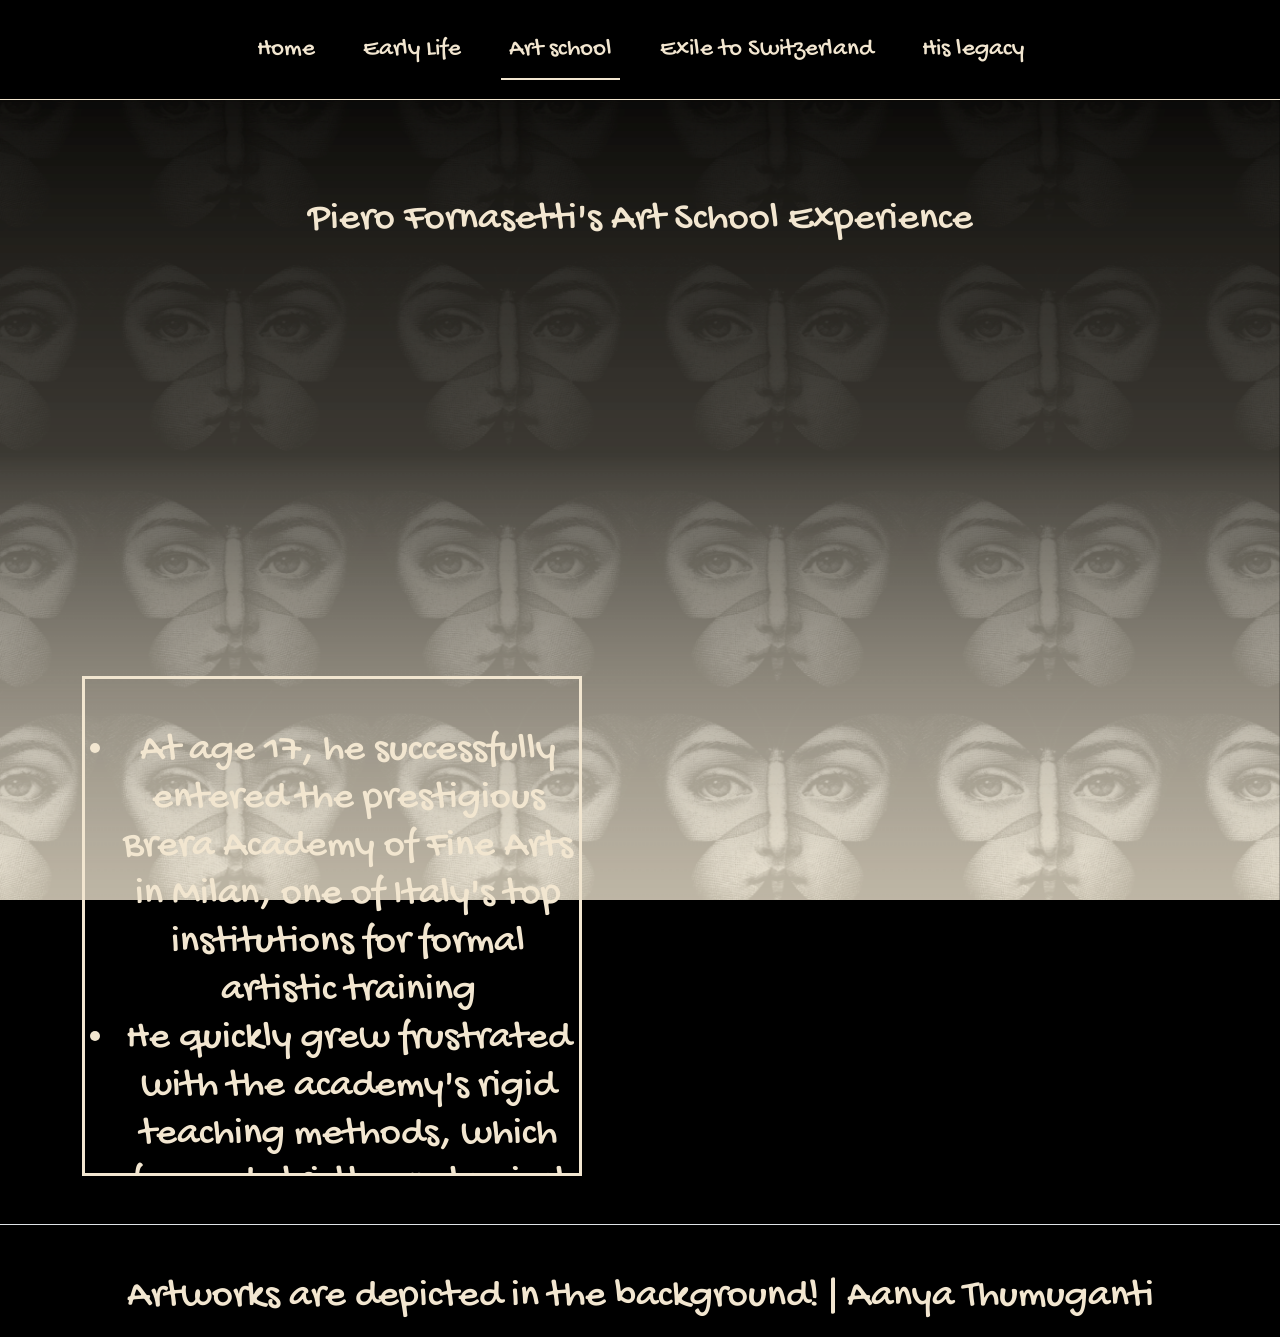
<file: artSchool.html>
<!doctype html>
<html lang="en">
  <head>
    <meta charset="utf-8">
    <meta name="viewport" content="width=device-width, initial-scale=1">
    <title>Bootstrap demo</title>

    <link rel="preconnect" href="https://fonts.googleapis.com">
<link rel="preconnect" href="https://fonts.gstatic.com" crossorigin>
<link href="https://fonts.googleapis.com/css2?family=Gochi+Hand&display=swap" rel="stylesheet">


    <link href="https://cdn.jsdelivr.net/npm/bootstrap@5.3.8/dist/css/bootstrap.min.css" rel="stylesheet">


    <link rel="stylesheet" href="style.css">


  </head>


  <body class="d-flex flex-column min-vh-100">
  
  
  <!--START OF THE NAV BAR -->
  <nav class="navbar navbar-expand-lg bg-black color-white border-bottom" style="--bs-border-color: #f2e6d0;">
  <div class="container-fluid">
      
    <button class="navbar-toggler" type="button" data-bs-toggle="collapse" data-bs-target="#navbarNav" aria-controls="navbarNav" aria-expanded="false" aria-label="Toggle navigation">
      <span class="navbar-toggler-icon"></span>
    </button>
    <div class="collapse navbar-collapse justify-content-center" id="navbarNav">
      <ul class="navbar-nav">
        <li class="nav-item">
          <a class="nav-link mx-3" aria-current="page" href="index.html">Home</a>
        </li>
        <li class="nav-item">
          <a class="nav-link mx-3" href="earlyLife.html">Early Life</a>
        </li>
        <li class="nav-item">
          <a class="nav-link active mx-3" href="artSchool.html">Art school</a>
        </li>
        
        <li class="nav-item">
          <a class="nav-link mx-3" href="exile.html">Exile to Switzerland </a>
        </li>
        
        <li class="nav-item">
          <a class="nav-link mx-3" href="fame.html">His legacy</a>
        </li>
        
        
        
      </ul>
    </div>
  </div>
</nav>
  

    <div class="artSchool-bg"> </div>

  


  <div class="container justify-content-center d-flex mt-5 mb-5 flex-grow-1">


<div class="row g-4">

<div class="col-lg-12">

            <h1 class="text-center font color mt-5"> Piero Fornasetti's Art School Experience</h1>

          </div>




          <div class="col-lg-8 col-md-6 col-sm-12">


            <div class="divtext">

              <h1 class="text-center pt-5"> 

                <ul class="font color">

                  <li>At age 17, he successfully entered the prestigious Brera Academy of Fine Arts in Milan, one of Italy's top institutions for formal artistic training</li>
                  <li>He quickly grew frustrated with the academy's rigid teaching methods, which focused strictly on classical copying rather than original experimentation and modern design</li>
                  <li>After just two years, his headstrong personality and refusal to conform to the school's strict curriculum led to his official expulsion for rebellion against the faculty</li>
                  <li>Rather than seeing expulsion as a setback, he used it as an opportunity to launch an intense period of self-directed study, teaching himself advanced printmaking, engraving, and lithography techniques</li>
                  <li>His brief, turbulent art school experience shaped his lifelong belief that true artistic innovation could not be taught in a classroom, leading him to treat his entire career as a continuous personal experiment</li>



                </ul>
          
          

         <!-- end of DIV TEXT -->
      </div>
      
     <!-- end of COL DIV -->
  </div>



        <!-- RoW DIV END -->
      </div>





    




    <!-- container div end -->
  </div>
      
      
          
          
  
  
    <footer class="d-flex align-items-center justify-content-center bg-black mt-auto pt-5 border-top">
      <h1 class="text-center mb-3 color font"> Artworks are depicted in the background! | Aanya Thumuganti </h1>
      
    </footer>

  


<script>
  window.addEventListener('scroll', () => {
    // FIX: Look for class .index-bg instead of ID #bg-layer
    const bgLayer = document.querySelector('.artSchool-bg');
    if (!bgLayer) return;

    const fadeDistance = 400; 
    const currentScroll = window.scrollY;

    let opacity = 1 - (currentScroll / fadeDistance);
    if (opacity < 0) opacity = 0;

    bgLayer.style.opacity = opacity;
  });
</script>





  
  </body>

  
</html>
</file>
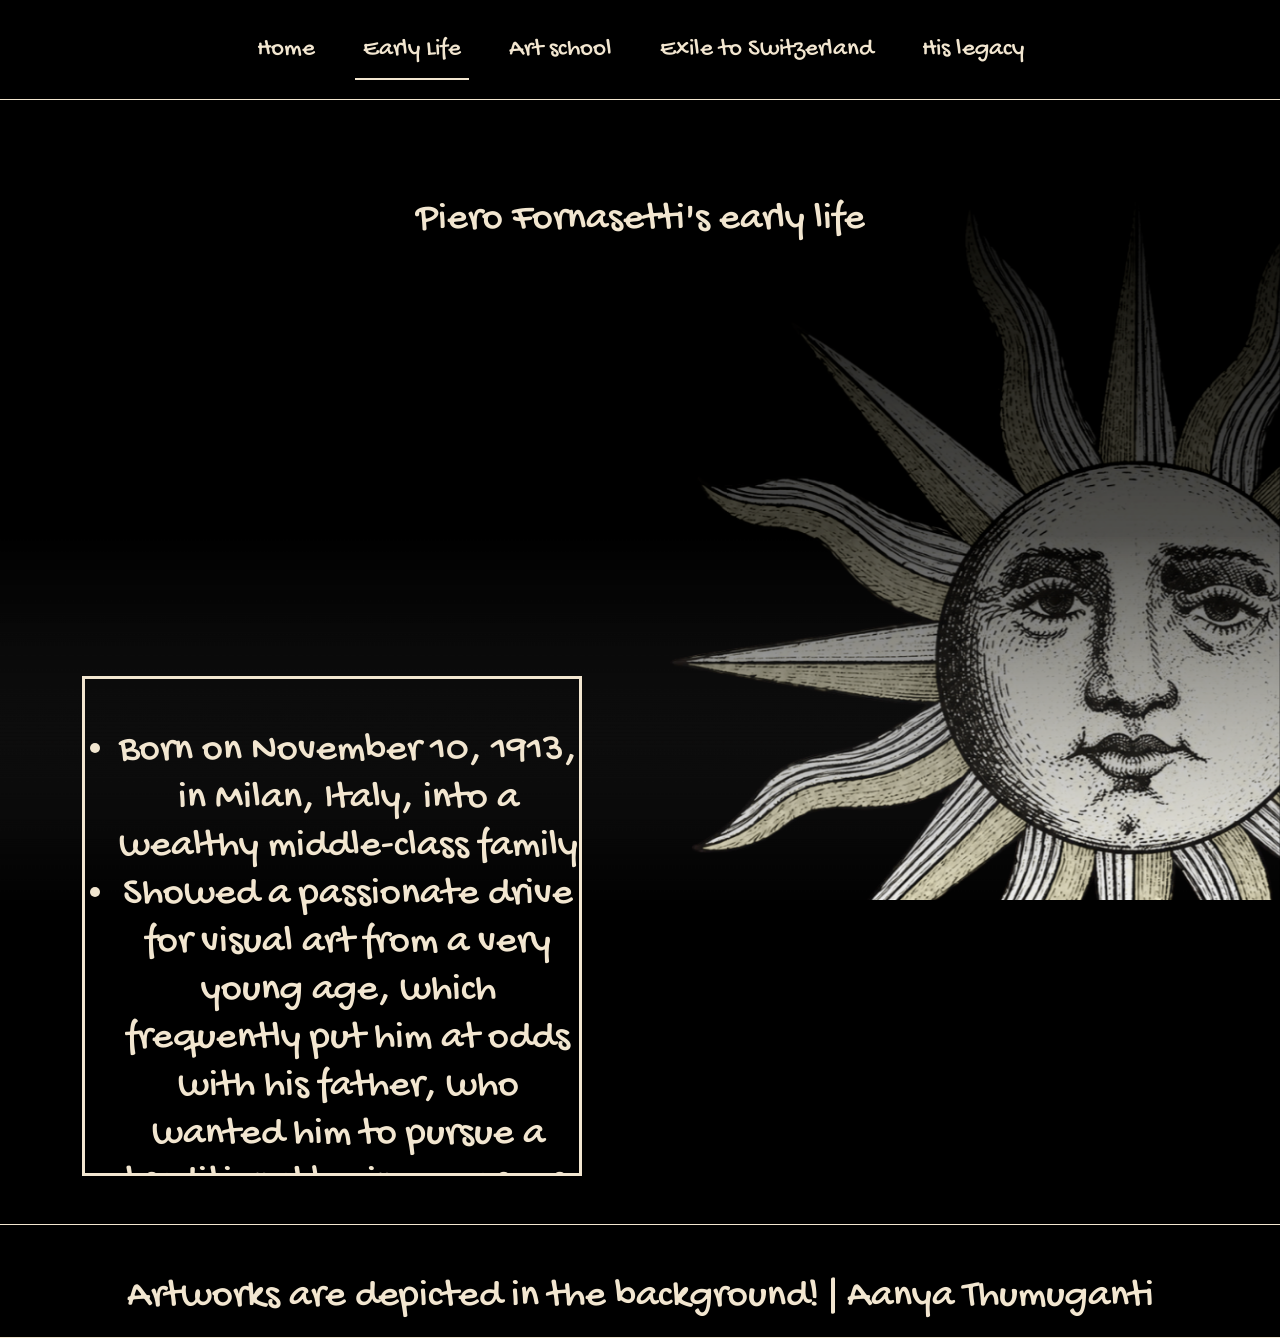
<file: earlyLife.html>
<!doctype html>
<html lang="en">
  <head>
    <meta charset="utf-8">
    <meta name="viewport" content="width=device-width, initial-scale=1">
    <title>Bootstrap demo</title>

    <link rel="preconnect" href="https://fonts.googleapis.com">
<link rel="preconnect" href="https://fonts.gstatic.com" crossorigin>
<link href="https://fonts.googleapis.com/css2?family=Gochi+Hand&display=swap" rel="stylesheet">


        <link href="https://cdn.jsdelivr.net/npm/bootstrap@5.3.8/dist/css/bootstrap.min.css" rel="stylesheet">


    <link rel="stylesheet" href="style.css">


  </head>


  <body class="d-flex flex-column min-vh-100 border-bottom" style="--bs-border-color: #f2e6d0;">
  
  
  <!--START OF THE NAV BAR -->
  <nav class="navbar navbar-expand-lg bg-black color-white border-bottom" style="--bs-border-color: #f2e6d0;">
  <div class="container-fluid">
      
    <button class="navbar-toggler" type="button" data-bs-toggle="collapse" data-bs-target="#navbarNav" aria-controls="navbarNav" aria-expanded="false" aria-label="Toggle navigation">
      <span class="navbar-toggler-icon"></span>
    </button>
    <div class="collapse navbar-collapse justify-content-center" id="navbarNav">
      <ul class="navbar-nav">
        <li class="nav-item">
          <a class="nav-link mx-3" aria-current="page" href="index.html">Home</a>
        </li>
        <li class="nav-item">
          <a class="nav-link active mx-3" href="earlyLife.html">Early Life</a>
        </li>
        <li class="nav-item">
          <a class="nav-link mx-3" href="artSchool.html">Art school</a>
        </li>
        
        <li class="nav-item">
          <a class="nav-link mx-3" href="exile.html">Exile to Switzerland </a>
        </li>
        
        <li class="nav-item">
          <a class="nav-link mx-3" href="fame.html">His legacy</a>
        </li>
        
        
        
      </ul>
    </div>
  </div>
</nav>
  
    <div class="earlyLife-bg"> </div>




  
  <div class="container justify-content-center d-flex mt-5 mb-5 flex-grow-1">
      
      <div class="row g-4">

        <div class="col-lg-12">
          <h1 class="text-center font color mt-5"> Piero Fornasetti's early life</h1>

        </div>

          
          <div class="col-lg-8 col-md-6 col-sm-12">


            <div class="divtext">

              <h1 class="text-center pt-5"> 

                <ul class="font color">
                  
                  <li> Born on November 10, 1913, in Milan, Italy, into a wealthy middle-class family</li>
                  <li> Showed a passionate drive for visual art from a very young age, which frequently put him at odds with his father, who wanted him to pursue a traditional business career.</li>
                  <li>Enrolled at the prestigious Brera Academy of Fine Arts in Milan to study drawing, but was expelled after just two years for insubordination and defiance toward the rigid academic curriculum</li>
                  <li>After leaving school, he turned to independent self-study, immersing himself in engraving, printing, and classical Italian history</li>
                  <li>In the mid-1930s, he established his own printshop where he experimented with printing graphic designs onto diverse materials like silk scarves, ceramics, and books</li>
                  <li>His turning point came when legendary Italian architect and designer Gio Ponti discovered Fornasetti's printed scarves at the Triennale di Milano. This spark launched one of the most prolific collaborations in 20th-century Italian design</li>




                </ul>







              </h1>

            </div>



          </div>
          
          
          
          
          
          

         <!-- end of row div -->
      </div>
      
      <!--END OF CONTAINER DIV-->
  </div>
  
  
   <footer class="d-flex align-items-center justify-content-center bg-black mt-auto pt-5 border-top">
      <h1 class="text-center mb-3 color font"> Artworks are depicted in the background! | Aanya Thumuganti</h1>
      
    </footer>

  



<script>
  window.addEventListener('scroll', () => {
    // FIX: Look for class .index-bg instead of ID #bg-layer
    const bgLayer = document.querySelector('.earlyLife-bg');
    if (!bgLayer) return;

    const fadeDistance = 400; 
    const currentScroll = window.scrollY;

    let opacity = 1 - (currentScroll / fadeDistance);
    if (opacity < 0) opacity = 0;

    bgLayer.style.opacity = opacity;
  });
</script>

  
  </body>

  
</html>
</file>
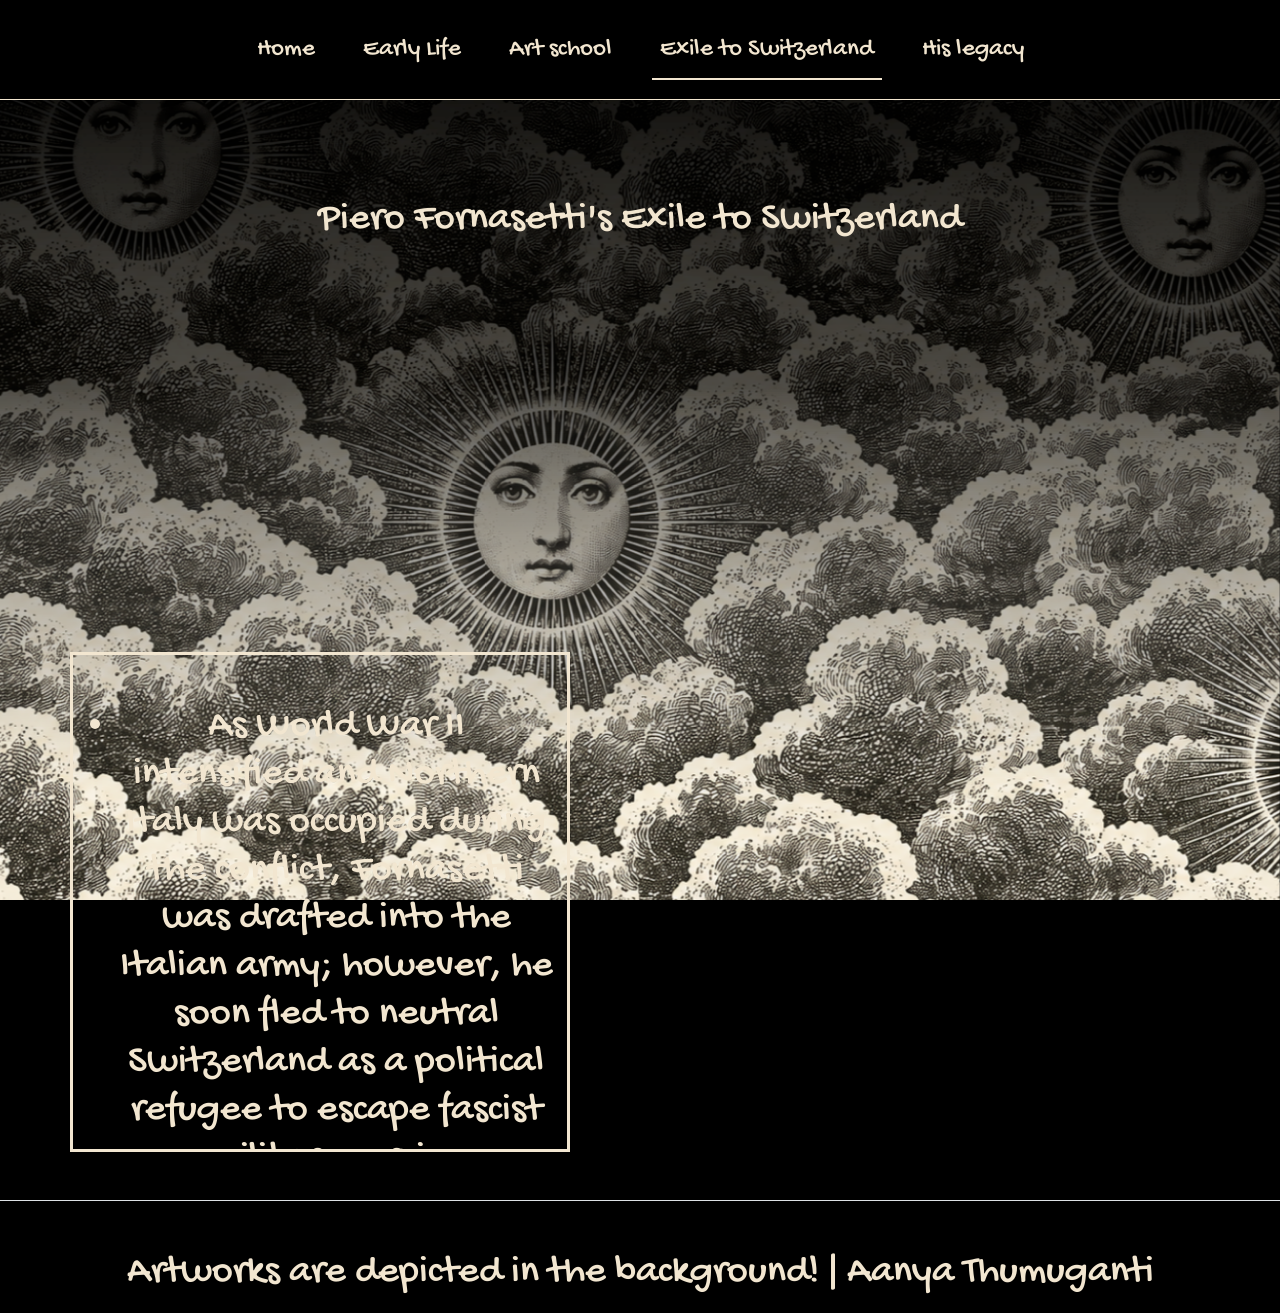
<file: exile.html>
<!doctype html>
<html lang="en">
  <head>
    <meta charset="utf-8">
    <meta name="viewport" content="width=device-width, initial-scale=1">
    <title>Bootstrap demo</title>

    <link rel="preconnect" href="https://fonts.googleapis.com">
<link rel="preconnect" href="https://fonts.gstatic.com" crossorigin>
<link href="https://fonts.googleapis.com/css2?family=Gochi+Hand&display=swap" rel="stylesheet">


        <link href="https://cdn.jsdelivr.net/npm/bootstrap@5.3.8/dist/css/bootstrap.min.css" rel="stylesheet">


    <link rel="stylesheet" href="style.css">


  </head>


  <body class="d-flex flex-column min-vh-100">
  
  
  <!--START OF THE NAV BAR -->
  <nav class="navbar navbar-expand-lg bg-black color-white border-bottom" style="--bs-border-color: #f2e6d0">
  <div class="container-fluid">
      
    <button class="navbar-toggler" type="button" data-bs-toggle="collapse" data-bs-target="#navbarNav" aria-controls="navbarNav" aria-expanded="false" aria-label="Toggle navigation">
      <span class="navbar-toggler-icon"></span>
    </button>
    <div class="collapse navbar-collapse justify-content-center" id="navbarNav">
      <ul class="navbar-nav">
        <li class="nav-item">
          <a class="nav-link mx-3" aria-current="page" href="index.html">Home</a>
        </li>
        <li class="nav-item">
          <a class="nav-link mx-3" href="earlyLife.html">Early Life</a>
        </li>
        <li class="nav-item">
          <a class="nav-link mx-3" href="artSchool.html">Art school</a>
        </li>
        
        <li class="nav-item">
          <a class="nav-link active mx-3" href="exile.html">Exile to Switzerland </a>
        </li>
        
        <li class="nav-item">
          <a class="nav-link mx-3" href="fame.html">His legacy</a>
        </li>
        
        
        
      </ul>
    </div>
  </div>
</nav>
  
    <div class="exile-bg"> </div>

  
  <div class="container justify-content-center d-flex mt-5 mb-5 flex-grow-1">
      
      <div class="row g-4">
          
          <div class="col-lg-12">

            <h1 class="text-center font color mt-5">Piero Fornasetti's Exile to Switzerland </h1>
          </div>
          
          <div class="divtext">

              <h1 class="text-center pt-5"> 

                <ul class="font color">

                  <li>As World War II intensified and Northern Italy was occupied during the conflict, Fornasetti was drafted into the Italian army; however, he soon fled to neutral Switzerland as a political refugee to escape fascist military service</li>
                  <li>He spent the majority of his exile living in Zurich and staying in refugee camps, where he managed to continue drawing, drafting, and sketching despite limited access to print equipment.</li>
                  <li>Rather than halting his creative output, the isolation of exile became an intense period of artistic production. He created thousands of detailed sketches, textile designs, and decorative concepts in notebooks</li>
                  <li>To earn a living during his exile, he took on commercial commissions, producing illustrations, posters, and book designs for local Swiss printing houses and theatrical productions</li>
                  <li>Even while separated from Italy, he maintained continuous contact with architect Gio Ponti through letters, exchanging ideas and blueprints for furniture designs that they would bring to life immediately after the war</li>
                  <li>After the war ended, he returned to a devastated Milan and immediately re-established his studio, applying the hundreds of designs conceived in Switzerland to kickstart his most famous era of furniture and ceramic production</li>




                </ul>
          
          

         <!-- end of row div -->
      </div>
          
          
          

         <!-- end of row div -->
      </div>
      
      <!--END OF CONTAINER DIV-->
  </div>
  
  
    <footer class="d-flex align-items-center justify-content-center bg-black mt-auto pt-5 border-top">
      <h1 class="text-center mb-3 color font"> Artworks are depicted in the background! | Aanya Thumuganti</h1>
      
    </footer>
  



<script>
  window.addEventListener('scroll', () => {
    // FIX: Look for class .index-bg instead of ID #bg-layer
    const bgLayer = document.querySelector('.exile-bg');
    if (!bgLayer) return;

    const fadeDistance = 400; 
    const currentScroll = window.scrollY;

    let opacity = 1 - (currentScroll / fadeDistance);
    if (opacity < 0) opacity = 0;

    bgLayer.style.opacity = opacity;
  });
</script>

  
  </body>

  
</html>
</file>
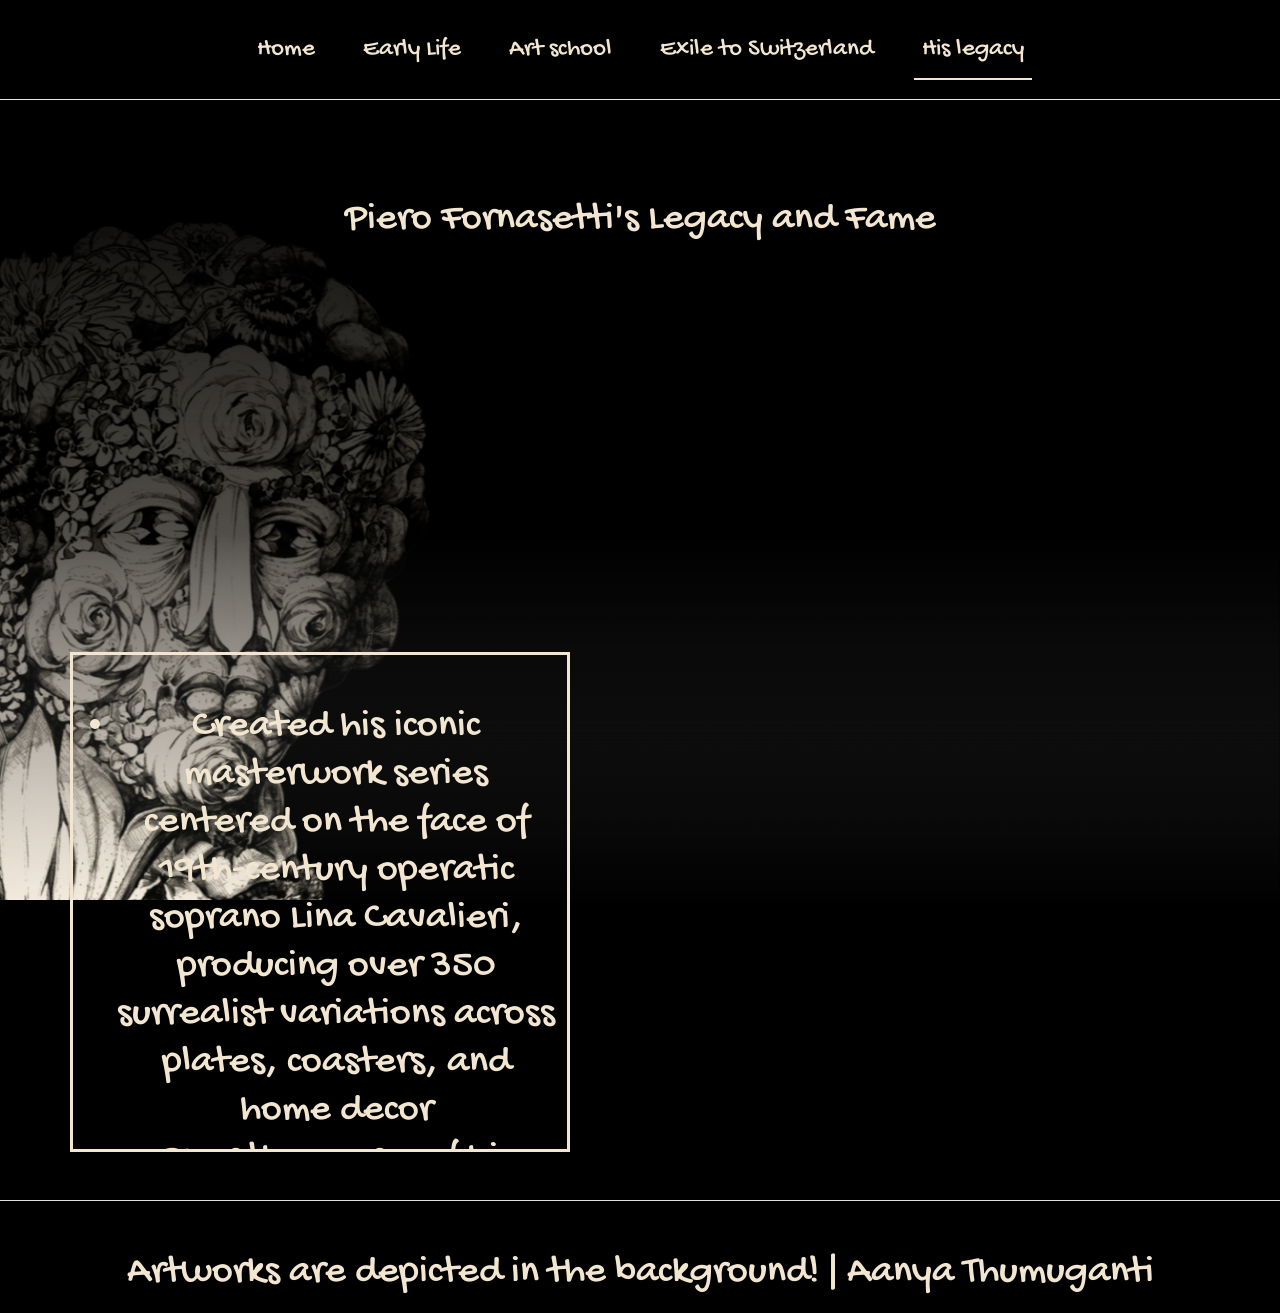
<file: fame.html>
<!doctype html>
<html lang="en">
  <head>
    <meta charset="utf-8">
    <meta name="viewport" content="width=device-width, initial-scale=1">
    <title>Bootstrap demo</title>

    <link rel="preconnect" href="https://fonts.googleapis.com">
<link rel="preconnect" href="https://fonts.gstatic.com" crossorigin>
<link href="https://fonts.googleapis.com/css2?family=Gochi+Hand&display=swap" rel="stylesheet">


        <link href="https://cdn.jsdelivr.net/npm/bootstrap@5.3.8/dist/css/bootstrap.min.css" rel="stylesheet">


    <link rel="stylesheet" href="style.css">


  </head>


  <body class="d-flex flex-column min-vh-100">
  
  
  <!--START OF THE NAV BAR -->
  <nav class="navbar navbar-expand-lg bg-black color-white border-bottom" style="--bs-border-color: #f2e6d0;">
  <div class="container-fluid">
      
    <button class="navbar-toggler" type="button" data-bs-toggle="collapse" data-bs-target="#navbarNav" aria-controls="navbarNav" aria-expanded="false" aria-label="Toggle navigation">
      <span class="navbar-toggler-icon"></span>
    </button>
    <div class="collapse navbar-collapse justify-content-center" id="navbarNav">
      <ul class="navbar-nav text-center mx-auto">
        <li class="nav-item">
          <a class="nav-link mx-3" aria-current="page" href="index.html">Home</a>
        </li>
        <li class="nav-item">
          <a class="nav-link mx-3" href="earlyLife.html">Early Life</a>
        </li>
        <li class="nav-item">
          <a class="nav-link mx-3" href="artSchool.html">Art school</a>
        </li>
        
        <li class="nav-item">
          <a class="nav-link mx-3" href="exile.html">Exile to Switzerland </a>
        </li>
        
        <li class="nav-item">
          <a class="nav-link active mx-3" href="fame.html">His legacy</a>
        </li>
        
        
        
      </ul>
    </div>
  </div>
</nav>
  

  <div class="fame-bg"> </div>

  
  
  <div class="container justify-content-center d-flex mt-5 mb-5 flex-grow-1">
      
      <div class="row g-4">
          
          <div class="col-lg-12">

            <h1 class="text-center font color mt-5"> Piero Fornasetti's Legacy and Fame </h1>

          </div>
          
          <div class="divtext">

              <h1 class="text-center pt-5"> 

                <ul class="font color">

                  <li>Created his iconic masterwork series centered on the face of 19th-century operatic soprano Lina Cavalieri, producing over 350 surrealist variations across plates, coasters, and home decor</li>
                  <li>Over the course of his lifetime, he created more than 13,000 distinct items, spanning furniture, textiles, fashion accessories, ceramics, and architectural interiors</li>
                  <li>Pioneered the application of trompe-l'œil (deceiving the eye) and graphic surrealism to functional everyday objects, transforming ordinary home goods into pieces of art</li>
                  <li>Following his death in 1988, his son Barnaba Fornasetti took over the Milanese atelier, preserving his father's archive and continuing to produce hand-printed designs, re-editions, and modern collaborations</li>
                  <li>His distinctive black-and-white graphic aesthetic, architectural motifs, and playful surrealism continue to influence high fashion, interior design, and contemporary visual arts worldwide</li>




                </ul>
          
          

         <!-- end of row div -->
      </div>
          
          
          

         <!-- end of row div -->
      </div>
      
      <!--END OF CONTAINER DIV-->
  </div>
  
  
    <footer class="d-flex align-items-center justify-content-center bg-black mt-auto pt-5 border-top">
      <h1 class="text-center mb-3 color font"> Artworks are depicted in the background! | Aanya Thumuganti</h1>
      
    </footer>

  


    <script>
  window.addEventListener('scroll', () => {
    // FIX: Look for class .index-bg instead of ID #bg-layer
    const bgLayer = document.querySelector('.fame-bg');
    if (!bgLayer) return;

    const fadeDistance = 400; 
    const currentScroll = window.scrollY;

    let opacity = 1 - (currentScroll / fadeDistance);
    if (opacity < 0) opacity = 0;

    bgLayer.style.opacity = opacity;
  });
</script>



  
  </body>

  
</html>
</file>
<file: style.css>
/* 1. Force the document background to black so the page fades to black */
html, body {
    background-color: black !important;
    margin: 0;
    padding: 0;
    position: relative;
}


body, .container, .row {
    background-color: transparent !important;
}

/* 3. Your background image fixed layer */
.index-bg {
    position: fixed;
    top: 0;
    left: 0;
    width: 100vw;
    height: 100vh;
    z-index: -1; /* Puts image behind content */
    
    background-image: url('index-bg.png');
    background-size: cover;
    background-position: center;
    background-repeat: no-repeat;
    pointer-events: none;
}

.artSchool-bg {
    position: fixed;
    top: 0;
    left: 0;
    width: 100vw;
    height: 100vh;
    z-index: -1; /* Puts image behind content */
    
    background-size: cover;
    background-position: center;
    background-repeat: no-repeat;
    pointer-events: none;
}

.earlyLife-bg {
    position: fixed;
    top: 0;
    left: 0;
    width: 100vw;
    height: 100vh;
    z-index: -1; /* Puts image behind content */
    
    background-size: cover;
    background-position: center;
    background-repeat: no-repeat;
    pointer-events: none;
}

.exile-bg {
    position: fixed;
    top: 0;
    left: 0;
    width: 100vw;
    height: 100vh;
    z-index: -1; /* Puts image behind content */
    
    background-size: cover;
    background-position: center;
    background-repeat: no-repeat;
    pointer-events: none;
}

.fame-bg {
    position: fixed;
    top: 0;
    left: 0;
    width: 100vw;
    height: 100vh;
    z-index: -1; /* Puts image behind content */
    
    background-size: cover;
    background-position: center;
    background-repeat: no-repeat;
    pointer-events: none;
}









/* Other page backgrounds for later */
.earlyLife-bg {
    background-image: url('artSchool-bg.png');
}

.artSchool-bg {
    background-image: url('earlyLife-bg.png');
}

.exile-bg {
    background-image: url('exile-bg.png');
}

.fame-bg {
    background-image: url('fame-bg.png');
}

/* Navbar & Footer styling */
.navbar {
    height: 100px;
}

.navbar .nav-link {
    color: #f2e6d0 !important;
    font-family: 'Gochi Hand';
    font-size: 25px;
    position: relative;
    display: inline-block;
     
}

.navbar .nav-link:hover {
    color: #cccccc !important;
}

.navbar .nav-link.active::after {
    content: '';
    position: absolute;
    bottom: -4px; /* Adjust spacing below text */
    left: 0;
    width: 100%;
    height: 2px; /* Line thickness */
    background-color: #f2e6d0; /* Underline color */
    
    /* Smooth sliding expansion animation */
    animation: underlineSlide 0.4s ease-in-out forwards;
}

/* Keyframes for the expanding moving line effect */
@keyframes underlineSlide {
    0% {
        width: 0%;
        left: 50%;
    }
    100% {
        width: 100%;
        left: 0;
    }
}








.font {
font-family: 'Gochi Hand';

}

.color {
color: #f2e6d0;

}

.divtext {
    margin-right: 500px;
    margin-top: 400px;
    height: 500px;
    border-style: solid;
    width: 500px;
    border-color: #f2e6d0;
    text-overflow: none;
    font-size: 10px;
    overflow-y: auto;        /* Adds a vertical scrollbar ONLY when content overflows */
    overflow-x: hidden;

    scrollbar-width: thin;
    scrollbar-color: black #f2e6d0; /* [thumb color] [track color] */

}

/* 1. Set the width of the scrollbar */
.divtext::-webkit-scrollbar {
    width: 8px; /* Adjust thickness */
}

/* 2. Make the track background completely transparent */
.divtext::-webkit-scrollbar-track {
    background: transparent; 
}

/* 3. Style the actual scroll bar (thumb) */
.divtext::-webkit-scrollbar-thumb {
    background-color: #f2e6d0; /* Replace with any color hex or name */
    border-radius: 4px;        /* Gives it rounded edges */
}

/* Optional: Change thumb color on hover */
.divtext::-webkit-scrollbar-thumb:hover {
    background-color: red; 
}

/* Firefox support (uses standard scrollbar properties) */
/* .div-text { */
    scrollbar-width: thin;
    scrollbar-color: #ffffff transparent; /* [thumb color] [track color] */
}





footer {
    height: 100px;
    margin-top: 50px;
    width:100%;
}
</file>
